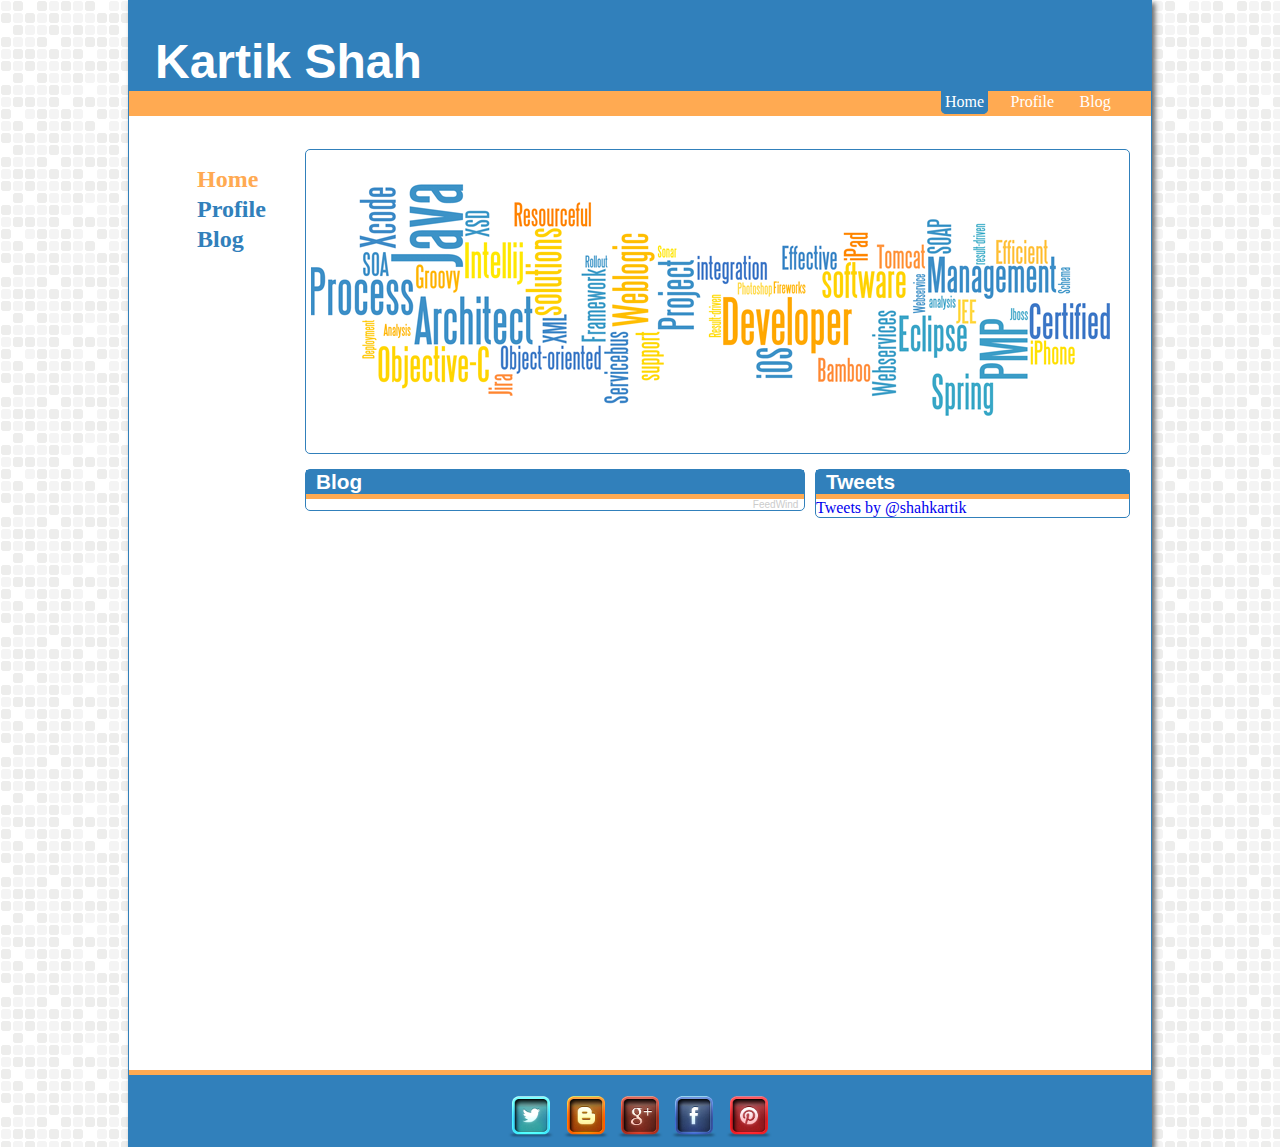
<file: index.html>
<?xml version="1.0" encoding="UTF-8"?><!DOCTYPE html PUBLIC "-//W3C//DTD XHTML 1.0 Transitional//EN" "http://www.w3.org/TR/xhtml1/DTD/xhtml1-transitional.dtd"><html xmlns="http://www.w3.org/1999/xhtml"><head><title></title><meta http-equiv="refresh" content="0;url= v2/index.html" /></head><body></body></html>
</file>
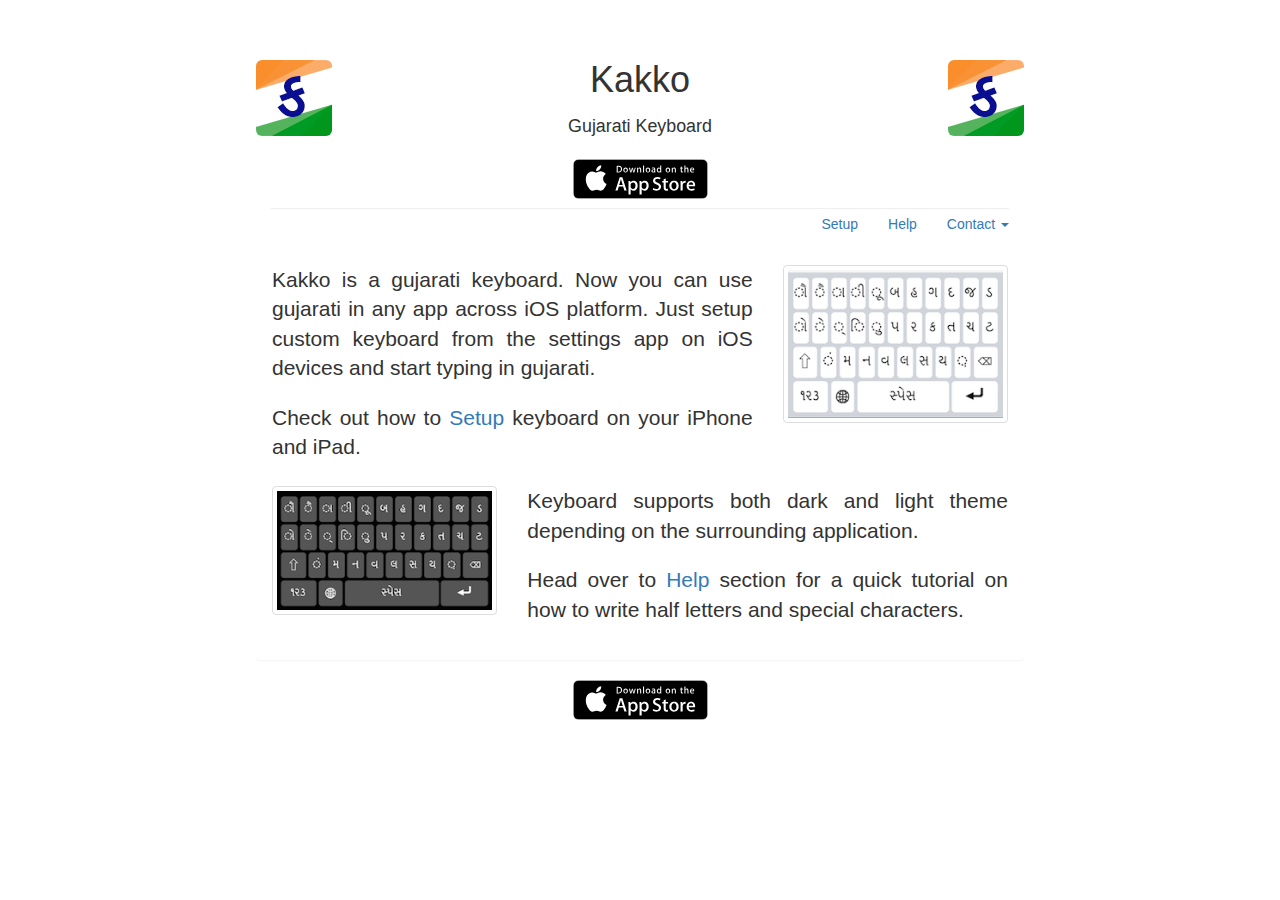
<file: kakko/index.html>
<!doctype html>
<html>
<head>
<meta charset="UTF-8">
<meta name="viewport" content="width=device-width, initial-scale=1">
<script src="js/jquery-2.1.1.min.js"></script>
<script src="js/bootstrap.min.js"></script>
<script>
  (function(i,s,o,g,r,a,m){i['GoogleAnalyticsObject']=r;i[r]=i[r]||function(){
  (i[r].q=i[r].q||[]).push(arguments)},i[r].l=1*new Date();a=s.createElement(o),
  m=s.getElementsByTagName(o)[0];a.async=1;a.src=g;m.parentNode.insertBefore(a,m)
  })(window,document,'script','//www.google-analytics.com/analytics.js','ga');

  ga('create', 'UA-65747121-1', 'auto');
  ga('send', 'pageview');

</script>
<script>
/**
* Function that tracks a click on an outbound link in Google Analytics.
* This function takes a valid URL string as an argument, and uses that URL string
* as the event label.
*/
var trackOutboundLink = function(url) {
   ga('send', 'event', 'Site', 'Download', url, {'hitCallback':
     function () {
     document.location = url;
     }
   });
}
</script>
<link href="css/bootstrap.min.css" rel="stylesheet">
<title>Kakko - Gujarati Keyboard</title>
</head>
<body style="width: 75%; max-width:768px; margin: auto;">
	<div class="container-fluid">
		<div class="page-header">
		<div class="row">
          <div class="span4">
                <a href="https://itunes.apple.com/app/apple-store/id933639208?pt=400701&ct=AdwordsCampaign&mt=8"  onclick="trackOutboundLink('https://itunes.apple.com/app/apple-store/id933639208?pt=400701&ct=AdwordsCampaign&mt=8'); return false;">
                    <img style="float:left" src="img/kakko-gujarati-keyboard-76x76.png" class="img-rounded"/>
                </a>
                <a href="https://itunes.apple.com/app/apple-store/id933639208?pt=400701&ct=AdwordsCampaign&mt=8"  onclick="trackOutboundLink('https://itunes.apple.com/app/apple-store/id933639208?pt=400701&ct=AdwordsCampaign&mt=8'); return false;">
                    <img style="float:right" src="img/kakko-gujarati-keyboard-76x76.png" class="img-rounded"/>
                </a>
              	<div class="content-heading text-center"><h1>Kakko</h1></div>
              	<p class="text-center lead"><small>Gujarati Keyboard</small></p>
                <div class="content-heading text-center">
                <a href="https://itunes.apple.com/app/apple-store/id933639208?pt=400701&ct=AdwordsCampaign&mt=8" onclick="trackOutboundLink('https://itunes.apple.com/app/apple-store/id933639208?pt=400701&ct=AdwordsCampaign&mt=8'); return false;">
                    <img src="img/download-from-appstore.svg" class="img-rounded"/>
                </a>
                </div>
            </div>
  		</div>
	    <div class="navbar-header navbar-right visible-md visible-lg">
          	<ul class="nav navbar-nav">
                <li class="active"><a href="setup.html">Setup <span class="sr-only">(current)</span></a></li>
                <li><a href="help.html">Help</a></li>
                <li role= "presentation" class="dropdown">
                 <a href="#" class="dropdown-toggle" data-toggle="dropdown" role="button" aria-expanded="false">
                    Contact <span class="caret"></span>
                 </a>
                  <ul class="dropdown-menu" role="menu">
                    <li><a href="mailto:kakko.keyboard@gmail.com">Email</a></li>
                    <!-- li><a href="https://twitter.com/kakkokeyboard">Twitter</a></li -->
                  </ul>
                </li>
            </ul>
        </div>
        </div>        
        <div class="row"></div>
        <div class="row">
	        <div class="panel">
			  <div class="panel-body">
    	      <div class="row">
	              		<div class="col-md-8">
                        <p class="lead text-justify">Kakko is a gujarati keyboard. Now you can use gujarati in any app across iOS platform. Just setup custom keyboard from the settings app on iOS devices and start typing in gujarati.</p> 
                        <p class="lead text-justify">Check out how to <a href="setup.html">Setup</a> keyboard on your iPhone and iPad.</p> 
              		</div>
				<div class="col-md-4 visible-lg visible-md visible-sm">
                		<p><img alt="keyboard-white" class="img-thumbnail" src="img/keyboard-white-portrait.png" width="250px"/></p>
					</div>
              	</div>
    	      <div class="row" style="margin-top:5px;">
					<div class="col-md-4 visible-lg visible-md visible-sm visible-xs">
                		<p class="center-block"><img alt="keyboard-black" class="img-thumbnail" src="img/keyboard-black-portrait.png" width="250px"/></p>
					</div>
              		<div class="col-md-8">
                    	<p class="lead text-justify">Keyboard supports both dark and light theme depending on the surrounding application. </p>
                        <p class="lead text-justify">Head over to <a href="help.html">Help</a> section for a quick tutorial on how to write half letters and special characters.</p>
              		</div>
              	</div>
            </div>
          </div>
		</div>
   		<div class="page-footer center-block">
	        <p class="text-muted text-center">
               	<a href="https://itunes.apple.com/app/apple-store/id933639208?pt=400701&ct=AdwordsCampaign&mt=8" onclick="trackOutboundLink('https://itunes.apple.com/app/apple-store/id933639208?pt=400701&ct=AdwordsCampaign&mt=8'); return false;">
                	<img src="img/download-from-appstore.svg" class="img-rounded"/>
                </a>
        	</p>
            
		</div>
</body>
</html>
</file>
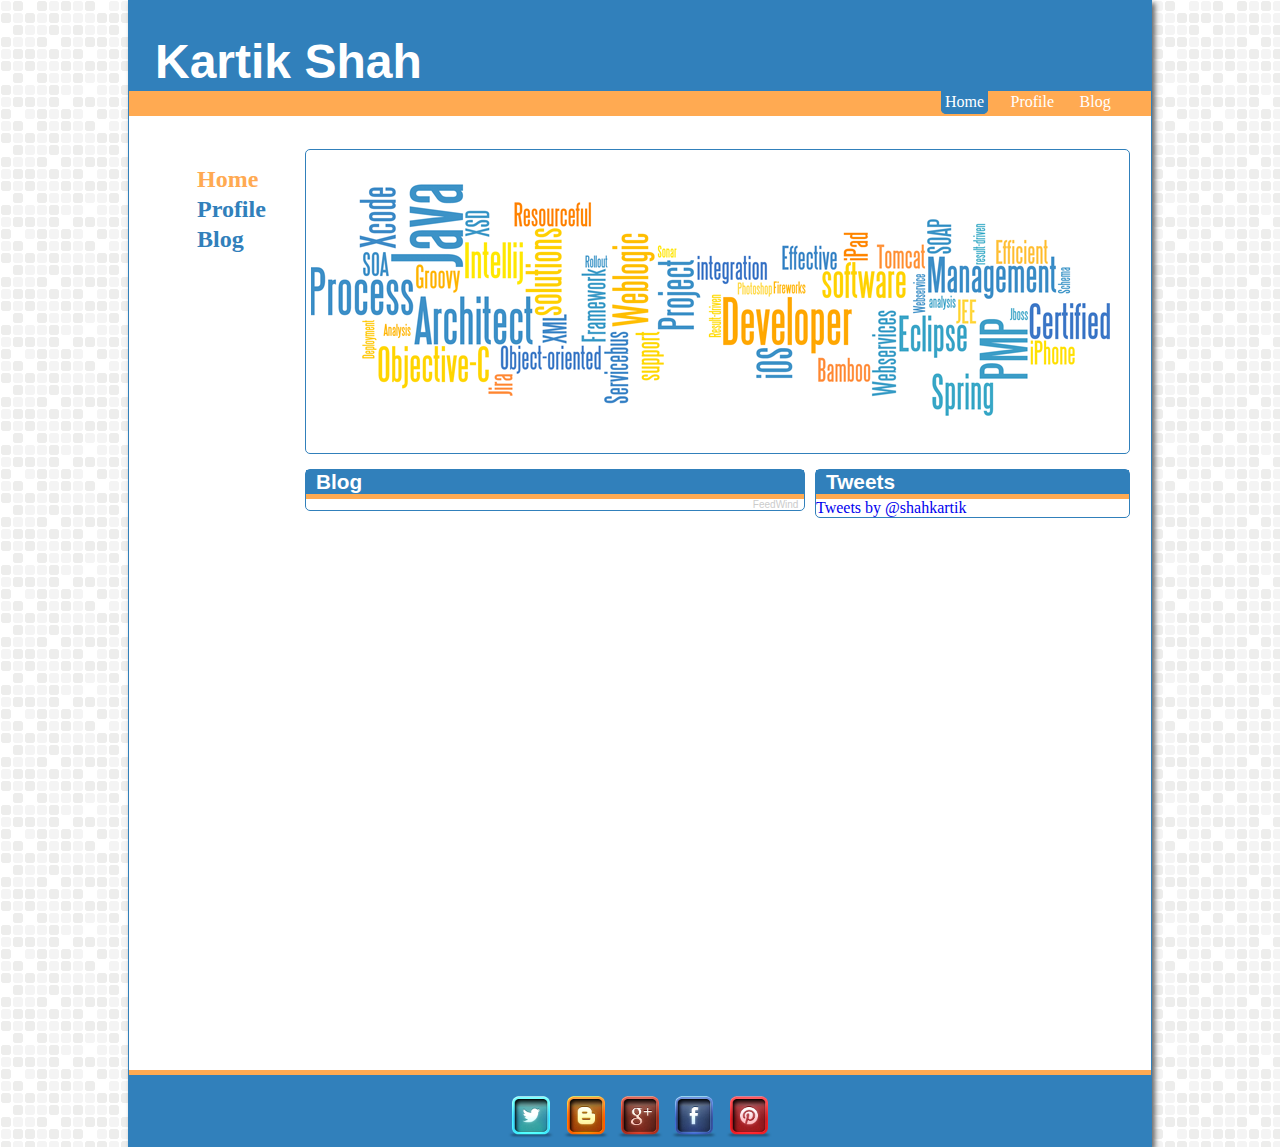
<file: v2/index.html>
<!DOCTYPE html>
<html>
<head>
	<title>Home</title>
	<link rel="stylesheet" href="css/main.css" media="screen, projection">
	<script data-ad-client="ca-pub-6505122097806495" async src="https://pagead2.googlesyndication.com/pagead/js/adsbygoogle.js"></script>
</head>
<body style="background-image: url('img/subtle-mosaic-pattern1507.png');background-repeat: repeat;">	
	<div id="topnavdiv"><h1>Kartik Shah</h1></div>
	<nav id="topnav">
		<ul id="topnavlist">
			<li><a class="selected" href="index.html">Home</a></li>
			<li><a href="profile.html">Profile</a></li>
			<li><a href="http://blog.kartikshah.com" target="_blank">Blog</a></li>
		</ul>
	</nav>
	<div id="mainclass">
		<div id="column1">
			<nav id="leftnav">
				<ul id="leftnavlist">
					<li><a class="selected" href="index.html">Home</a></li>
					<li><a href="profile.html">Profile</a></li>
					<li><a href="http://blog.kartikshah.com" target="_blank">Blog</a></li>
				</ul>
			</nav>
		</div>
		<div id="column2">
			<div>
				<section id="mainpicture">
				<img src="img/wordcloud1.png"></img>
			</section>
				<section id="widecolumn">
					<h2>Blog</h2>
					<!-- start feedwind code -->
					<script type="text/javascript">
					<!--
					rssmikle_url="http://blog.kartikshah.com";
					rssmikle_frame_width="485";
					rssmikle_frame_height="500";
					rssmikle_target="_blank";
					rssmikle_font="Verdana, Arial, sans-serif";
					rssmikle_font_size="12";
					rssmikle_border="off";
					rssmikle_border_top="on";
					rssmikle_css_url="";
					rssmikle_title="off";
					rssmikle_title_bgcolor="#0066FF";
					rssmikle_title_color="#FFFFFF";
					rssmikle_title_bgimage="http://";
					rssmikle_item_bgcolor="#FFFFFF";
					rssmikle_item_bgimage="http://";
					rssmikle_item_title_length="100";
					rssmikle_item_title_color="black";
					rssmikle_item_border_bottom="on";
					rssmikle_item_description="on";
					rssmikle_item_description_length="300";
					rssmikle_item_description_color="#666666";
					rssmikle_item_date="off";
					rssmikle_item_description_tag="off";
					rssmikle_item_podcast="icon";
					//-->
					</script>
					<script type="text/javascript" src="http://feed.mikle.com/js/rssmikle.js"></script>
					<div style="font-size:10px; text-align:right;">
						<a href="http://feed.mikle.com/en/" target="_blank" style="color:#CCCCCC;">FeedWind &nbsp;</a>
						<!--Please display the above link in your web page according to Terms of Service.-->
					</div>
					<!-- end feedwind code -->
			</section>
				<section id="feedcolumn">
				<h2> Tweets </h2>
				<a class="twitter-timeline" href="https://twitter.com/shahkartik" data-widget-id="333684996218945536" data-chrome="nofooter noborders noheader" height="515">Tweets by @shahkartik</a>
				<script>!function(d,s,id){var js,fjs=d.getElementsByTagName(s)[0],p=/^http:/.test(d.location)?'http':'https';if(!d.getElementById(id)){js=d.createElement(s);js.id=id;js.src=p+"://platform.twitter.com/widgets.js";fjs.parentNode.insertBefore(js,fjs);}}(document,"script","twitter-wjs");</script>
			</section>
			</div>
		</div>
	</div>
	<div id="footerline"></div>
	<div id="socialmediaouter">
		<div id="socialmedia">
			<footer>
				<a href="http://twitter.com/shahkartik" target="_blank"><img class="icons" src="icons/twitter.png"></a>
				<a href="http://blog.kartikshah.com" target="_blank"><img class="icons" src="icons/blogger.png"></a>
				<a href="https://plus.google.com/102621938763577509009/about" target="_blank"><img class="icons" src="icons/google-plus.png"></a>
				<a href="http://www.facebook.com/shahkartikr" target="_blank"><img class="icons" src="icons/facebook-icon.png"></a>
				<a href="http://pinterest.com/shahkartik/" target="_blank"><img class="icons" src="icons/pinterest.png"></a>					
			</footer>
		</div>
	</div>
<!-- Test Check Comment -->	
</body>
</html>
</file>
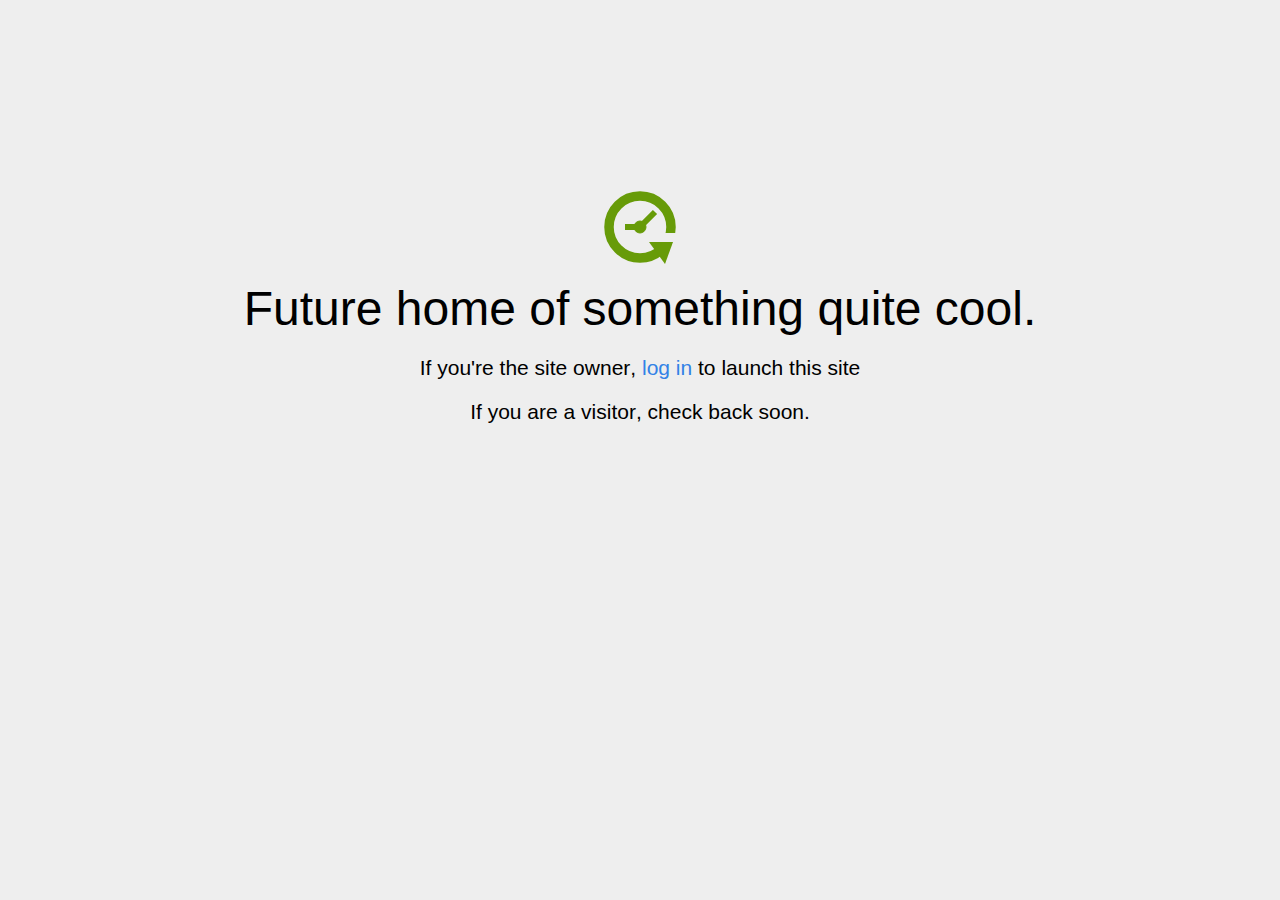
<file: home.html>
<!DOCTYPE html>
<html>
<head>
<title>Coming Soon</title>
<meta http-equiv="content-type" content="text/html; charset=utf-8" >
<meta name="viewport" content="width=device-width, initial-scale=1.0">
<style type="text/css">
body {
  /*background: linear-gradient(90deg, white, gray);*/
  background-color: #eee;
}

body, h1, p {
  font-family: "Helvetica Neue", "Segoe UI", Segoe, Helvetica, Arial, "Lucida Grande", sans-serif;
  font-weight: normal;
  margin: 0;
  padding: 0;
  text-align: center;
}

.container {
  margin-left:  auto;
  margin-right:  auto;
  margin-top: 177px;
  max-width: 1170px;
  padding-right: 15px;
  padding-left: 15px;
}

.row:before, .row:after {
  display: table;
  content: " ";
}

h1 {
  font-size: 48px;
  font-weight: 300;
  margin: 0 0 20px 0;
}

.lead {
  font-size: 21px;
  font-weight: 200;
  margin-bottom: 20px;
}

p {
  margin: 0 0 10px;
}

a {
  color: #3282e6;
  text-decoration: none;
}
</style>
</head>

<body>
<div class="container text-center" id="error">

  <svg height="100" width="100">
    <circle cx="50" cy="50" r="31" stroke="#679b08" stroke-width="9.5" fill="none" />
    <circle cx="50" cy="50" r="6" stroke="#679b08" stroke-width="1" fill="#679b08" />
    <line x1="50" y1="50" x2="35" y2="50" style="stroke:#679b08;stroke-width:6" />
    <line x1="65" y1="35" x2="50" y2="50" style="stroke:#679b08;stroke-width:6" />
    <path d="M59 65 L83 65 L75 87 Z" fill="#679b08" />
    <rect width="20" height="9" x="70" y="56" style="fill:#eee;stroke-width:0;" />
  </svg>
  <div class="row">
    <div class="col-md-12">
      <div class="main-icon text-success"><span class="uxicon uxicon-clock-refresh"></span></div>
      <h1>Future home of something quite cool.</h1>
      <p class="lead">If you're the <strong>site owner</strong>, <a href="/cpanel">log in</a> to launch this site</p>
      <p class="lead">If you are a <strong>visitor</strong>, check back soon.</p>
    </div>
  </div>

</div>

</body>
</html>
</file>
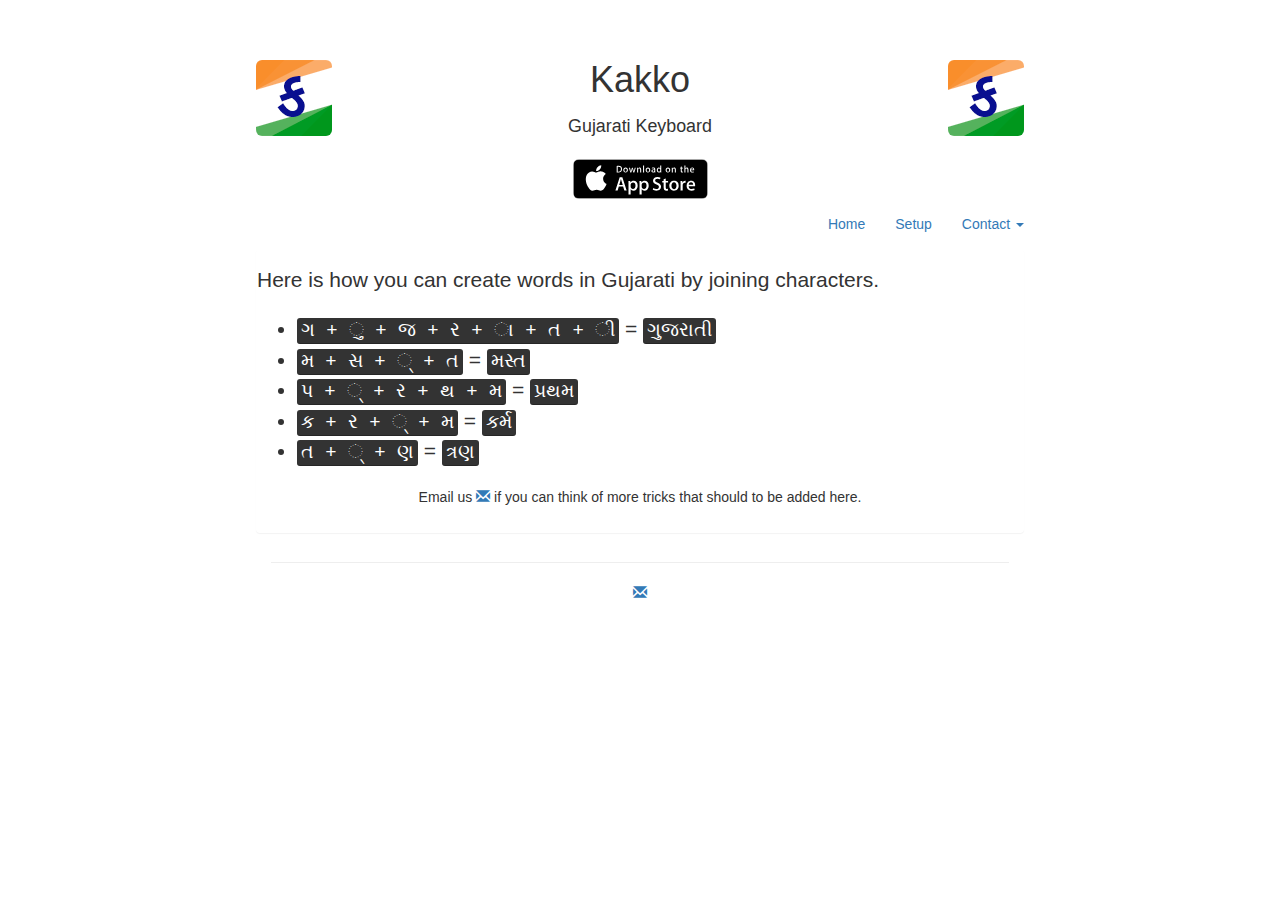
<file: kakko/help.html>
<!doctype html>
<html>
<head>
<meta charset="UTF-8">
<meta name="viewport" content="width=device-width, initial-scale=1">
<script src="js/jquery-2.1.1.min.js"></script>
<script src="js/bootstrap.min.js"></script>
<script>
  (function(i,s,o,g,r,a,m){i['GoogleAnalyticsObject']=r;i[r]=i[r]||function(){
  (i[r].q=i[r].q||[]).push(arguments)},i[r].l=1*new Date();a=s.createElement(o),
  m=s.getElementsByTagName(o)[0];a.async=1;a.src=g;m.parentNode.insertBefore(a,m)
  })(window,document,'script','//www.google-analytics.com/analytics.js','ga');

  ga('create', 'UA-65747121-1', 'auto');
  ga('send', 'pageview');

</script>
<link href="css/bootstrap.min.css" rel="stylesheet">
<title>Kakko - Gujarati Keyboard</title>
</head>
<body  style="width: 75%; max-width:768px; margin: auto;">
	<div class="container-fluid">
		<div class="page-header">
			<div class="row">
			    <div class="span4">
	          <div class="span4">
                <a href="https://itunes.apple.com/app/apple-store/id933639208?pt=400701&ct=AdwordsCampaign&mt=8" onclick="trackOutboundLink('https://itunes.apple.com/app/apple-store/id933639208?pt=400701&ct=AdwordsCampaign&mt=8'); return false;">
                    <img style="float:left" src="img/kakko-gujarati-keyboard-76x76.png" class="img-rounded"/>
                </a>
                <a href="https://itunes.apple.com/app/apple-store/id933639208?pt=400701&ct=AdwordsCampaign&mt=8" onclick="trackOutboundLink('https://itunes.apple.com/app/apple-store/id933639208?pt=400701&ct=AdwordsCampaign&mt=8'); return false;">
                    <img style="float:right" src="img/kakko-gujarati-keyboard-76x76.png" class="img-rounded"/>
                </a>
              	<div class="content-heading text-center"><h1>Kakko</h1></div>
              	<p class="text-center lead"><small>Gujarati Keyboard</small></p>
                <div class="content-heading text-center">
                <a href="https://itunes.apple.com/app/apple-store/id933639208?pt=400701&ct=AdwordsCampaign&mt=8" onclick="trackOutboundLink('https://itunes.apple.com/app/apple-store/id933639208?pt=400701&ct=AdwordsCampaign&mt=8'); return false;">
                    <img src="img/download-from-appstore.svg" class="img-rounded"/>
                </a>
                </div>
            </div>
  			</div>
            <div class="navbar-header navbar-right visible-md visible-lg">
                <ul class="nav navbar-nav">
                    <li class="active"><a href="index.html">Home <span class="sr-only">(current)</span></a></li>
                    <li><a href="setup.html">Setup</a></li>
                    <li role= "presentation" class="dropdown">
                     <a href="#" class="dropdown-toggle" data-toggle="dropdown" role="button" aria-expanded="false">
                     	Contact <span class="caret"></span>
                     </a>
                      <ul class="dropdown-menu" role="menu">
                        <li><a href="mailto:kakko.keyboard@gmail.com">Email</a></li>
                        <!-- li><a href="https://twitter.com/kakkokeyboard">Twitter</a></li -->
                      </ul>
                    </li>
                </ul>
            </div>
        </div>        
        <div class="row"></div>
        <div class="row">
	        <div class="panel">
			  <div class="panel-body">
              	<div class="row">
              		<p class="lead">
                    	Here is how you can create words in Gujarati by joining characters.
                    </p>
              	</div>
                <div class="row text-left">
              	<ul class="lead">
                    <li><kbd>ગ + ◌ુ + જ + ર + ◌ા + ત + ◌ી</kbd> = <kbd>ગુજરાતી</kbd></li>
                	<li><kbd>મ + સ + ◌્ + ત</kbd> = <kbd>મસ્ત</kbd></li>
                    <li><kbd>પ + ◌્ + ર + થ + મ</kbd> = <kbd>પ્રથમ</kbd></li>
                    <li><kbd>ક + ર + ◌્ + મ</kbd> = <kbd>કર્મ</kbd></li>
                    <li><kbd>ત + ◌્ + ણ</kbd> = <kbd>ત્રણ</kbd></li>
                </ul>
                </div>
                <div class="row text-center">
	                <p>Email us
                    	<a href="mailto:kakko.keyboard@gmail.com">
    	            		<span class="glyphicon glyphicon-envelope" aria-hidden="true"></span>
        	        	</a>
                        if you can think of more tricks that should to be added here.
                   	</p> 
                </div>
              </div>
            </div>
          </div>
		</div>
   		<div class="page-footer center-block">
	        <p class="text-muted text-center">
        	    <a href="mailto:kakko.keyboard@gmail.com">
                	<span class="glyphicon glyphicon-envelope" aria-hidden="true"></span>
                </a>
        	</p>
		</div>
</body>
</html>
</file>
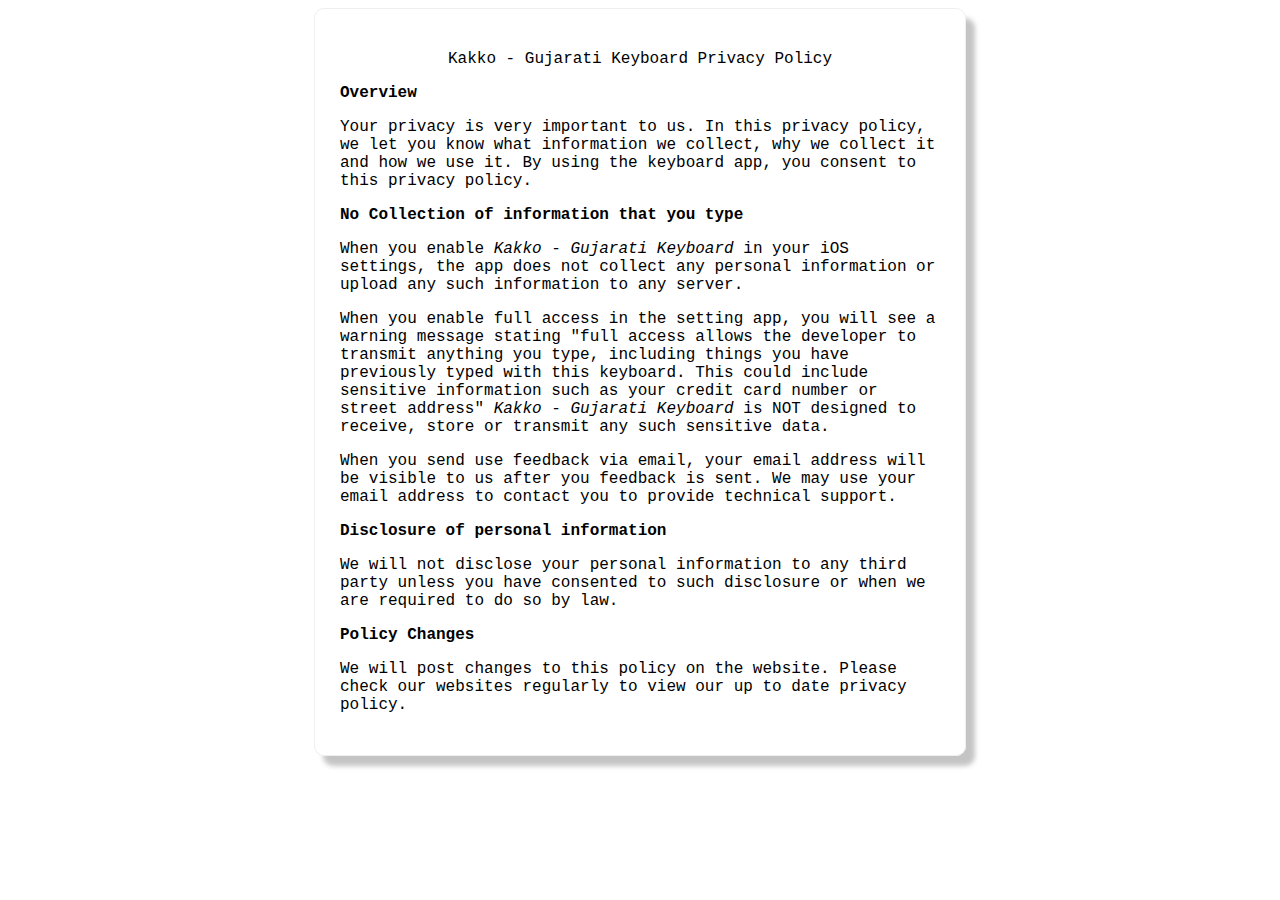
<file: kakko/privacy-policy.htm>
<html>

<head>
<meta name="viewport" content="width=device-width, initial-scale=1">
<title>Kakko - Gujarati Keyboard Privacy Policy</title>
<script>
  (function(i,s,o,g,r,a,m){i['GoogleAnalyticsObject']=r;i[r]=i[r]||function(){
  (i[r].q=i[r].q||[]).push(arguments)},i[r].l=1*new Date();a=s.createElement(o),
  m=s.getElementsByTagName(o)[0];a.async=1;a.src=g;m.parentNode.insertBefore(a,m)
  })(window,document,'script','//www.google-analytics.com/analytics.js','ga');

  ga('create', 'UA-65747121-1', 'auto');
  ga('send', 'pageview');

</script>
</head>

<body style="font-family:Consolas, 'Andale Mono', 'Lucida Console', 'Lucida Sans Typewriter', Monaco, 'Courier New', monospace">

<div style="width: 75%; max-width:600px;
margin: auto;
border: 1px solid #efefef;
padding: 25px;
border-radius: 10px;
-webkit-box-shadow: 9px 10px 5px 0px rgba(0,0,0,0.23);
-moz-box-shadow: 9px 10px 5px 0px rgba(0,0,0,0.23);
box-shadow: 9px 10px 5px 0px rgba(0,0,0,0.23);">

<p align=center style='text-align:center;'>Kakko - Gujarati Keyboard Privacy Policy</p>

<p><b><span>Overview</span></b></span></p>

<p><span>Your privacy is very important to us. In this privacy policy, we let you know what
information we collect, why we collect it and how we use it. By using the keyboard app, you consent to this privacy policy.</span></p>

<p><b><span>No Collection of information that you type</span></b></p>

<p><span>When you enable <i>Kakko - Gujarati Keyboard</i> in
your iOS settings, the app does not collect any personal information or upload any such information to any server.</span></p>

<p><span>When you enable full access in the setting app, you will see a warning message
stating &quot;full access allows the developer to transmit anything you
type, including things you have previously typed with this keyboard.
This could include sensitive information such as your credit card number or
street address&quot; <i>Kakko - Gujarati Keyboard</i> is NOT designed to receive, store or transmit any such sensitive data.</span></p>

<p><span>When you send use feedback via email, your email address will be visible to us after
you feedback is sent. We may use your email address to contact you to provide
technical support.&nbsp;<o:p></o:p></span></p>

<p><b><span>Disclosure of personal information</span></b></span></p>

<p><span>We will not disclose your personal information to any third party unless you have
consented to such disclosure or when we are required to do so by law.</span></p>

<p><b><span>Policy Changes</span></b></span></p>

<p><span>We will post changes to this policy on the website. Please check our websites
regularly to view our up to date privacy policy.</span></p>

</div>
</body>
</html>
</file>
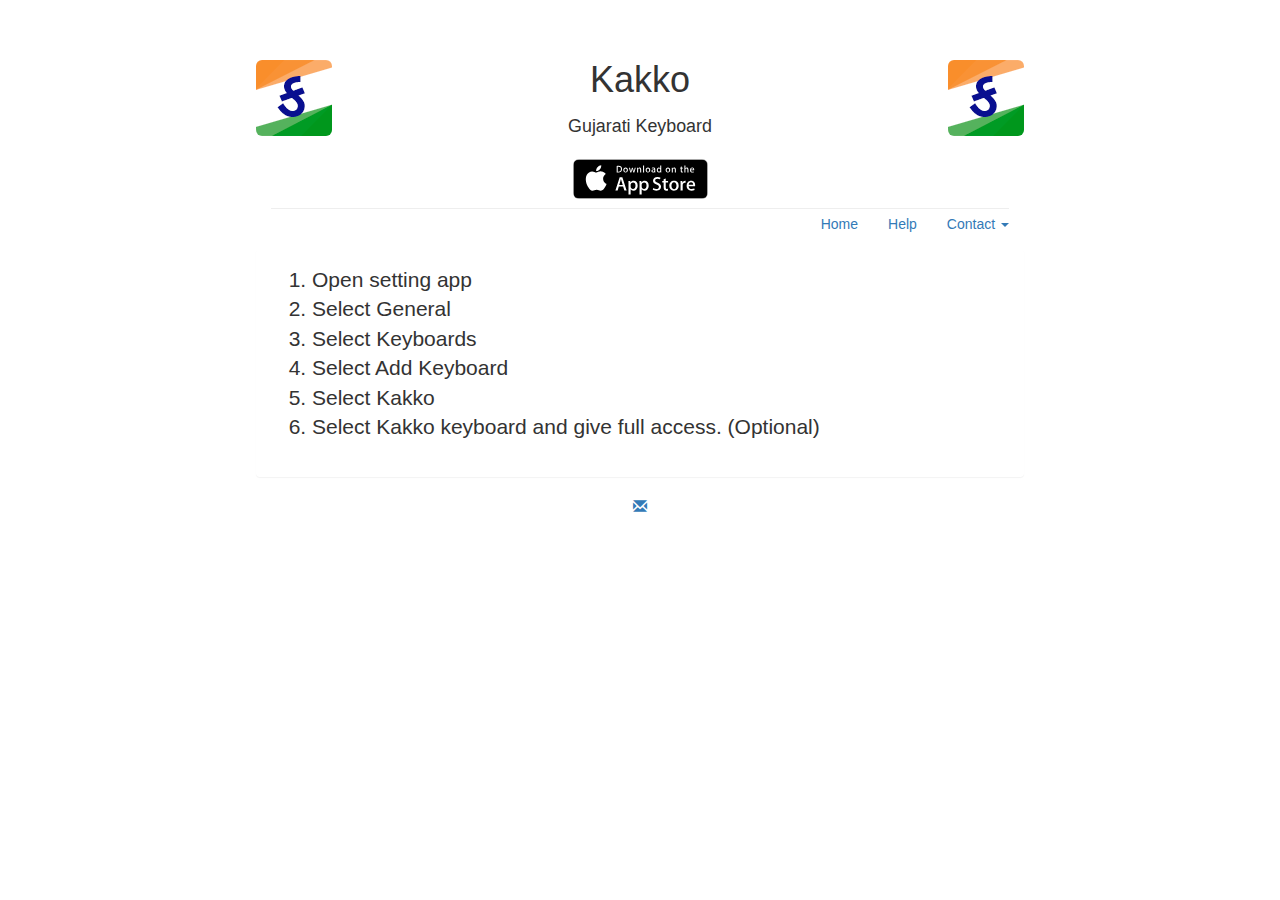
<file: kakko/setup.html>
<!doctype html>
<html>
<head>
<meta charset="UTF-8">
<script src="js/jquery-2.1.1.min.js"></script>
<script src="js/bootstrap.min.js"></script>
<script>
  (function(i,s,o,g,r,a,m){i['GoogleAnalyticsObject']=r;i[r]=i[r]||function(){
  (i[r].q=i[r].q||[]).push(arguments)},i[r].l=1*new Date();a=s.createElement(o),
  m=s.getElementsByTagName(o)[0];a.async=1;a.src=g;m.parentNode.insertBefore(a,m)
  })(window,document,'script','//www.google-analytics.com/analytics.js','ga');

  ga('create', 'UA-65747121-1', 'auto');
  ga('send', 'pageview');

</script>
<meta name="viewport" content="width=device-width, initial-scale=1">
<link href="css/bootstrap.min.css" rel="stylesheet">
<title>Kakko - Gujarati Keyboard</title>
</head>
<body  style="width: 75%; max-width:768px; margin: auto;">
	<div class="container-fluid">
		<div class="page-header">
		<div class="row">
			    <div class="span4">
	          <div class="span4">
                <a href="https://itunes.apple.com/app/apple-store/id933639208?pt=400701&ct=AdwordsCampaign&mt=8"  onclick="trackOutboundLink('https://itunes.apple.com/app/apple-store/id933639208?pt=400701&ct=AdwordsCampaign&mt=8'); return false;">
                    <img style="float:left" src="img/kakko-gujarati-keyboard-76x76.png" class="img-rounded"/>
                </a>
                <a href="https://itunes.apple.com/app/apple-store/id933639208?pt=400701&ct=AdwordsCampaign&mt=8"  onclick="trackOutboundLink('https://itunes.apple.com/app/apple-store/id933639208?pt=400701&ct=AdwordsCampaign&mt=8'); return false;">
                    <img style="float:right" src="img/kakko-gujarati-keyboard-76x76.png" class="img-rounded"/>
                </a>
              	<div class="content-heading text-center"><h1>Kakko</h1></div>
              	<p class="text-center lead"><small>Gujarati Keyboard</small></p>
                <div class="content-heading text-center">
                <a href="https://itunes.apple.com/app/apple-store/id933639208?pt=400701&ct=AdwordsCampaign&mt=8"  onclick="trackOutboundLink('https://itunes.apple.com/app/apple-store/id933639208?pt=400701&ct=AdwordsCampaign&mt=8'); return false;">
                    <img src="img/download-from-appstore.svg" class="img-rounded"/>
                </a>
                </div>
            </div>
			</div>
  			</div>
            <div class="navbar-header navbar-right visible-md visible-lg">
                <ul class="nav navbar-nav">
                    <li class="active"><a href="index.html">Home <span class="sr-only">(current)</span></a></li>
                    <li><a href="help.html">Help</a></li>
                    <li role= "presentation" class="dropdown">
                     <a href="#" class="dropdown-toggle" data-toggle="dropdown" role="button" aria-expanded="false">
                     	Contact <span class="caret"></span>
                     </a>
                      <ul class="dropdown-menu" role="menu">
                        <li><a href="mailto:kakko.keyboard@gmail.com">Email</a></li>
                        <!-- li><a href="https://twitter.com/kakkokeyboard">Twitter</a></li -->
                      </ul>
                    </li>
                </ul>
            </div>
        </div>        
        <div class="row"></div>
        <div class="row">
	        <div class="panel">
			  <div class="panel-body">
				<ol class="lead">
                	<li>Open setting app</li>
                    <li>Select General</li>
                    <li>Select Keyboards</li>
                    <li>Select Add Keyboard</li>
                    <li>Select Kakko</li>
                    <li>Select Kakko keyboard and give full access. (Optional)</li>
                </ol>
          	  </div>
		   </div>
   		<div class="page-footer center-block">
	        <p class="text-muted text-center">
        	    <a href="mailto:kakko.keyboard@gmail.com">
                	<span class="glyphicon glyphicon-envelope" aria-hidden="true"></span>
                </a>
        	</p>
		</div>
</body>
</html>
</file>
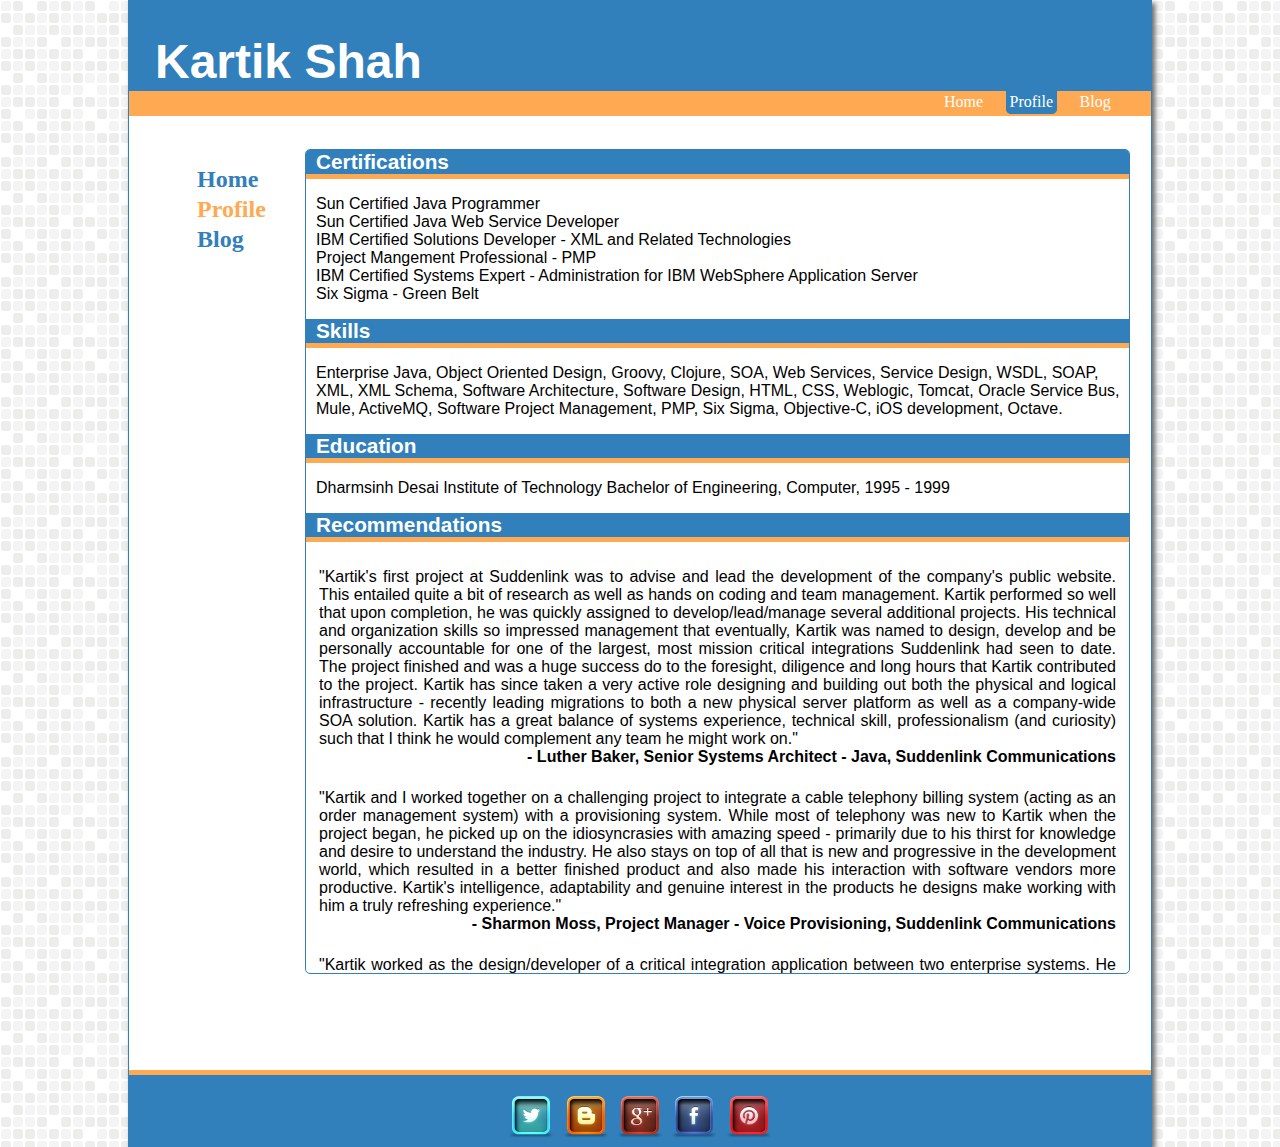
<file: v2/profile.html>
<!DOCTYPE html>
<html>
<head>
	<title>Profile</title>
	<meta name="viewport" content="width=device-width, initial-scale=0.70, maximum-scale=1">
	<link rel="stylesheet" href="css/main.css" media="screen, projection">
</head>
<body style="background-image: url('img/subtle-mosaic-pattern1507.png');background-repeat: repeat;">
	<div id="topnavdiv"><h1>Kartik Shah</h1></div>
	<nav id="topnav">
		<ul id="topnavlist">
			<li><a href="index.html">Home</a></li>
			<li><a class="selected" href="profile.html">Profile</a></li>
			<li><a href="http://blog.kartikshah.com" target="_blank">Blog</a></li>
		</ul>
	</nav>
	<div id="mainclass">
		<div id="column1">
			<nav id="leftnav">
				<ul id="leftnavlist">
					<li><a href="index.html">Home</a></li>
					<li><a class="selected" href="profile.html">Profile</a></li>
					<li><a href="http://blog.kartikshah.com" target="_blank">Blog</a></li>
				</ul>
			</nav>
		</div>
		<div id="column3">
			<div style="height:825px;overflow:auto;border:1px solid #3180BB; border-radius: 5px;">
				<!--
				<section id="summary">
					<h2>Summary</h2>
					<p>"Resourceful, result-driven, software professional providing IT solutions for business problems. Industry Certified Software 						Professional having process oriented approach."
						<br><br>
						<b>Specialties:</b> JEE, Java, Groovy, Objective-C, iOS, Object Oriented Programming, Weblogic, SOA, XML and Related Technologies, 							Project Management, Various Web Development Frameworks and Web Services Technologies, PMP, Software Architecture and Design
					</p>
				</section>
				-->
				<section id="certification">
					<h2>Certifications</h2>
					<p> Sun Certified Java Programmer<br>
						Sun Certified Java Web Service Developer<br>
						IBM Certified Solutions Developer - XML and Related Technologies<br>
						Project Mangement Professional - PMP<br>
						IBM Certified Systems Expert - Administration for IBM WebSphere Application Server<br>
						Six Sigma - Green Belt<br>
					</p>
				</section>
				<section id="skills">
					<h2>Skills</h2>
					<p>
					Enterprise Java, Object Oriented Design, Groovy, Clojure,
					SOA, Web Services, Service Design, WSDL, SOAP, XML, XML Schema, 
					Software Architecture, Software Design,
					HTML, CSS,
					Weblogic, Tomcat, Oracle Service Bus, Mule, ActiveMQ,
					Software Project Management, PMP, Six Sigma,
					Objective-C, iOS development, 
					Octave.
				</p>
				</section>
				<section id="education">
					<h2>Education</h2>
					<p>Dharmsinh Desai Institute of Technology
Bachelor of Engineering, Computer, 1995 - 1999</p>
				</section>
				<section id="recommendation">
					<h2>Recommendations</h2>
					<p> 
						<div class="recoitem">"Kartik's first project at Suddenlink was to advise and lead the development of the company's public website. This entailed quite a bit of research as well as hands on coding 							and team management. Kartik performed so well that upon completion, he was quickly assigned to develop/lead/manage several additional projects. His technical and organization skills so impressed 								management that eventually, Kartik was named to design, develop and be personally accountable for one of the largest, most mission critical integrations Suddenlink had seen to date. The project 							finished and was a huge success do to the foresight, diligence and long hours that Kartik contributed to the project. Kartik has since taken a very active role designing and building out both the 							physical and logical infrastructure - recently leading migrations to both a new physical server platform as well as a company-wide SOA solution. Kartik has a great balance of systems 							experience, technical skill, professionalism (and curiosity) such that I think he would complement any team he might work on."
						<br>
						<div class="recoitemauthor">
							<b>- Luther Baker, Senior Systems Architect - Java, Suddenlink Communications</b>
						</div>
					</div>
					<div class="recoitem">
						"Kartik and I worked together on a challenging project to integrate a cable telephony billing system (acting as an order management system) with a provisioning system. While most of telephony was new to Kartik when the project began, he picked up on the idiosyncrasies with amazing speed - primarily due to his thirst for knowledge and desire to understand the industry. He also stays on top of all that is new and progressive in the development world, which resulted in a better finished product and also made his interaction with software vendors more productive. Kartik's intelligence, adaptability and genuine interest in the products he designs make working with him a truly refreshing experience."<br>
						<div class="recoitemauthor">
							<b>- Sharmon Moss, Project Manager - Voice Provisioning, Suddenlink Communications</b>
						</div>
					</div>
					<div class="recoitem">
						"Kartik worked as the design/developer of a critical integration application between two enterprise systems. He worked with a small core team to define, design, develope, test and implement this solution. Kartik was key to the success of this application and I would recommend him for any complex solution development initiative within any organization."<br>
						<div class="recoitemauthor">
							<b>- Nancy Turnbeaugh, was Kartik's client</b>
						</div>
					</div>
					<div class="recoitem">
						"Someone who enters the room wearing a smile even at the late hours when people would be fuming with any project crisis or escalation..And add to that someone who would be ready with few ideas &amp; options. I commend Karthik's innovation and temperament."<br>
						<div class="recoitemauthor">
							<b>- Anand Mishra, Account Manager, TCS</b>
						</div>
					</div>
					<div class="recoitem">
						"If a detail-oriented nature, out of the box thinking, foresight and a thirst for excellence be necessary for a post, Kartik would be a perfect candidate for it. On the occasions that our professional paths crossed, I have observed a refreshingly frank nature coupled with technical genius in him, which is a rare - and welcome - combination. There have also been quite a few instances when his insight provided us with alternatives which were of substantial economic value. For all these points, I have no reservations recommending him as a valuable leader in any organization."<br>
						<div class="recoitemauthor">
							<b>- Jayaram Uparna, DBA, GE Insurance Solutions Consultant</b>
						</div>
					</div>
					<div class="recoitem">
						"Kartik is a seasoned professional and a nice colleague to work with. He is well organized and manages priorities well in critical situations. As a J2EE architect, he can demonstrate his tech and analytical skills to address major design challenges. I also know him as a good friend. His skills and qualities, will definetely take him to great heights."<br>
						<div class="recoitemauthor">
							<b>- Solai Murugan, Consultant, GE Industrial Risk Insurers Consultant</b>
						</div>
					</div>
					<div class="recoitem">
						"Kartik is an exceptional consultant, he demonstrated outstanding passion, commitment and work ethic. During his tenure with us, he played an instrumental role in the design and development of several major platform introductions. Kartik always had a keen eye for ensuring all technical designs exceeded the expectations of our business units. His energy for identifying cutting edge, yet practical solutions ensured the solutions, once implemented will continue to support the business operations with high quality/minimal support. I strongly endorse Kartik."<br>
						<div class="recoitemauthor">
							<b>- Kevin Wilkins, was Kartik's client</b>
						</div>
					</div>
					<div class="recoitem">
						"Kartik was the Technical Architect of one of the project in GE IRI and was highly respected by his colleagues and the customers for his enormous technical and management skills. The web based applications designed by Kartik around 7-8 years back still runs bereft of any problem. Apart from his technical &amp; managerial skills, Kartik is a motivator, team worker, and a go getter. Each of us working under him were really proud of him. If I ever start a software firm, I would be glad to offer a Project Manager role and I am very confident that he will exceed my expectations."<br>
						<div class="recoitemauthor">
							<b>- Raghavendra Kumble, MBA PMP, Technical Architect, TCS</b>
						</div>
					</div>

</p>
				</section>
			</div>
		</div>
	</div>
	<div id="footerline">
	</div>
	<div id="socialmediaouter">
		<div id="socialmedia">
			<footer>
				<a href="http://twitter.com/shahkartik" target="_blank"><img class="icons" src="icons/twitter.png"></a>
				<a href="http://blog.kartikshah.com" target="_blank"><img class="icons" src="icons/blogger.png"></a>
				<a href="https://plus.google.com/102621938763577509009/about" target="_blank"><img class="icons" src="icons/google-plus.png"></a>
				<a href="http://www.facebook.com/shahkartikr" target="_blank"><img class="icons" src="icons/facebook-icon.png"></a>
				<a href="http://pinterest.com/shahkartik/" target="_blank"><img class="icons" src="icons/pinterest.png"></a>					
			</footer>
		</div>
	</div>
</body>
</html>
</file>
<file: v2/css/main.css>
* {
	-webkit-box-sizing: border-box;
	   -moz-box-sizing: border-box;
		    box-sizing: border-box;
}

a.twitter-timeline {
	font-family: Geneva;
}

a:link {
	text-decoration:none;
}

a:visited {
	text-decoration:none;
}

a:hover {
	color: white;
	background-color: #3180BB;
	border: solid thin #3180BB;
}

a:active {
	text-decoration:none;
}

#leftnavlist li a:hover, #leftnavlist li a.selected:hover {
	color: white;
}

body {
	width: 1024px;
	margin: 0 auto;
	font-family: Geneva, sans-serif;
	font-size: 1em;
	background-color: white;
	border: solid thin #3180BB;
    background: -webkit-linear-gradient(top, white 0%, white 70%);
    box-shadow: 3px 3px 5px #666;
}

#topnavdiv {
	background-color: #3180BB;
	border: solid;
	border-width: thin;
	border-color: #3180BB;
	height: 90px;
}

#topnav {
	background-color: #FFAA52;
	margin-top: 0px;
	border: solid;
	height: 25px;
	border-width: thin;
	border-color: #FFAA52;
}

#topnavlist {
	margin-left: 770px;
	margin-top: 0px;
	border: solid;
	border-width: thin;
	border-color: #FFAA52;
}	

#topnavlist li {
	display: inline;
	border-radius: 3px ;
	list-style-type: none;
	padding-right: 15px;
}

#topnavlist li a {
	color: white;
	font-family: Geneva;
	-webkit-border-bottom-right-radius: 5px;
	-webkit-border-bottom-left-radius: 5px;
	-moz-border-radius-bottomright: 5px;
	-moz-border-radius-bottomleft: 5px;
	border-bottom-right-radius: 5px;
	border-bottom-left-radius: 5px;	padding: 3px;
}

#topnavlist li a.selected {
	color: white;
	background-color: #3180BB;
	border: solid thin #3180BB;
}

#mainclass {
	background-color: white;
	max-width: 1024px;
	border: solid;	
	border-width:thin;
	border-color: white;
}

#column1 {
	margin-top: 25px;
	max-width: 150px;
}

#column2 {
	position: relative;
	top: -120px;
	left: 175px;
	max-width: 825px;
	height: 800px;
}

#column3 {
	position: relative;
	top: -120px;
	left: 175px;
	max-width: 825px;
	height:800px;
}


#leftnav {
	max-width: 150px;
	margin-left: 0px;
	margin-top: 5px;
	padding-top: 5px;
	margin-left: 25px;
}

#leftnavlist li {
	list-style-type: none;
	font-weight: bold;
	padding-top: 3px;
	text-align: left;
}

#leftnavlist li a {
	font-family: Geneva;
	font-size: 1.5em;
	border-radius: 5px;
	border: none;
	padding: 2px;
	color: #3180BB;
	text-decoration: none;
}

#leftnavlist li a.selected {
	color: #FFAA52;
	#padding-left: 10px;
	#background-color: #3180BB;
	#border: solid thin #3180BB;
	
}

#mainpicture {
	border: solid;
	border-width: thin;
	padding-left: 5px;
	border-radius: 5px;
	border-color: #3180BB;
	height: 305px;
	background-color: white;
}

img.mainpicture {
	width: 800px;
	height: 600px;
}

#widecolumn {
	position:absolute;
	width: 500px;
	border: solid;
	border-width: thin;
	border-color: #3180BB;
	border-radius: 5px;
	margin-top: 15px;
	#background-color: #858687;
}

#feedcolumn {
	position: absolute;
	left: 500px;
	width: 315px;
	margin-top: 15px;
	margin-left: 10px;
	border: solid;
	border-width: thin;
	border-color: #3180BB;
	#background-color: #858687;
	border-radius: 5px;
}

#footerline {
	height: 5px;
	position: relative;
	margin-top: 0px;
	background-color: #FFAA52;
}

#socialmediaouter {
	border-width: thin;
	background-color: #3180BB;
	border: solid;
	border-width: thin;
	#height: 81px;
	border-color: #3180BB;
}

#socialmedia {
    display: table;
    margin: 0 auto;
	margin-top: 15px;
}

img.icons{
	width: 50px;
	height: auto;
}

h1 {
	font-family: Geneva, sans-serif;
	font-size: 3em;
	color: white;
	margin-left: 25px;
   # -webkit-transform: rotate(-2deg);
}

h2 {
	font-family: Geneva, sans-serif;
	font-size: 1.3em;
	background-color: white;
	padding-left: 10px;
	margin: 0 auto;
	border-bottom: solid;
	border-width: thick;
	background-color: #3180BB;
	border-color: #FFAA52;
	color: white;
}

h3 {
	font-family: Geneva, sans-serif;
	font-size: 1.1em;
	background-color: white;
}

#certification p {
	padding-left: 10px;
}

#skills p {
	padding-left: 10px;
	#column-count: 3;
	#-webkit-column-count:3;
}

#education p {
	padding-left: 10px;
}

#recommendation p {
	padding-left: 20px;
}

div.recoitem {
	#border: solid; 
	#border-width:thin; 
	text-align: justify; 
	#border-color:lightgrey;
	padding: 10px; 
	#box-shadow: inset 1px 1px 1px 1px #FFAA52; 
	margin: 3px; 
	#border-radius: 3px;">
}

div.recoitemauthor {
	text-align: right;
}
</file>
